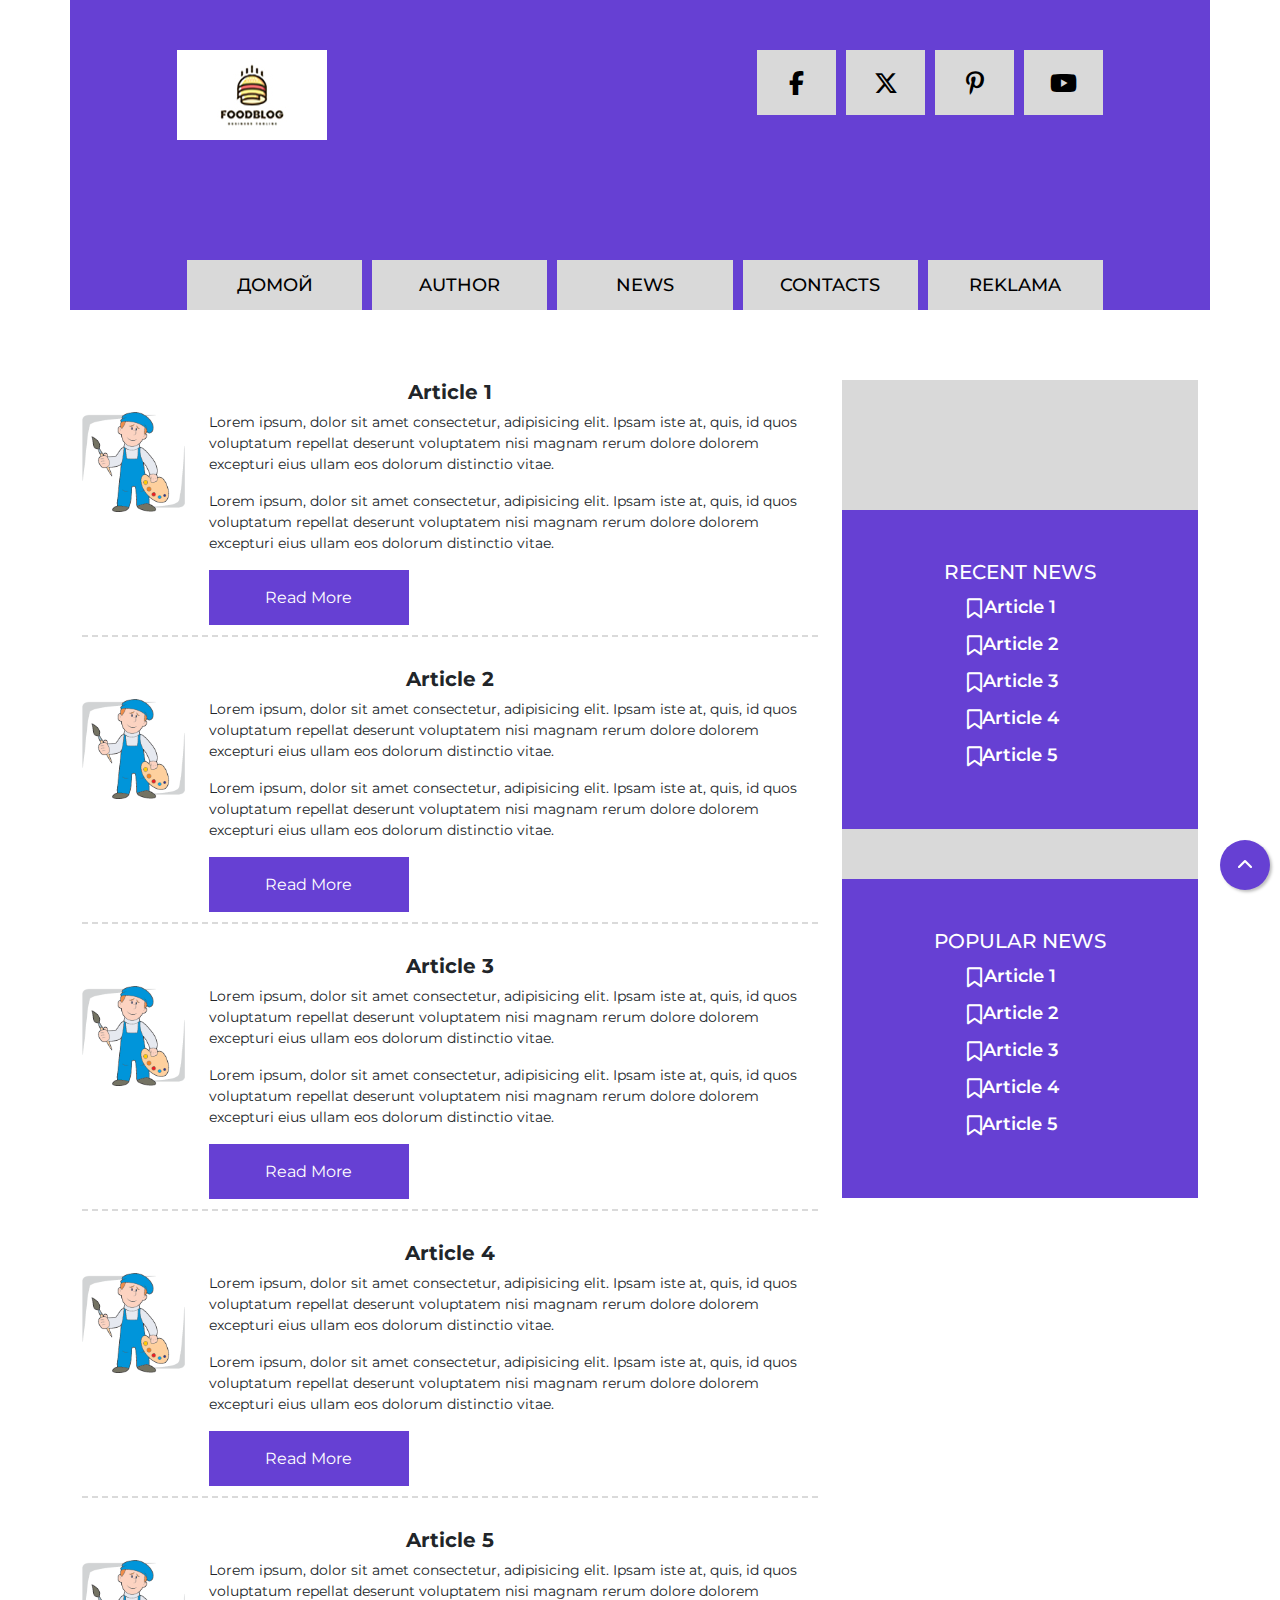
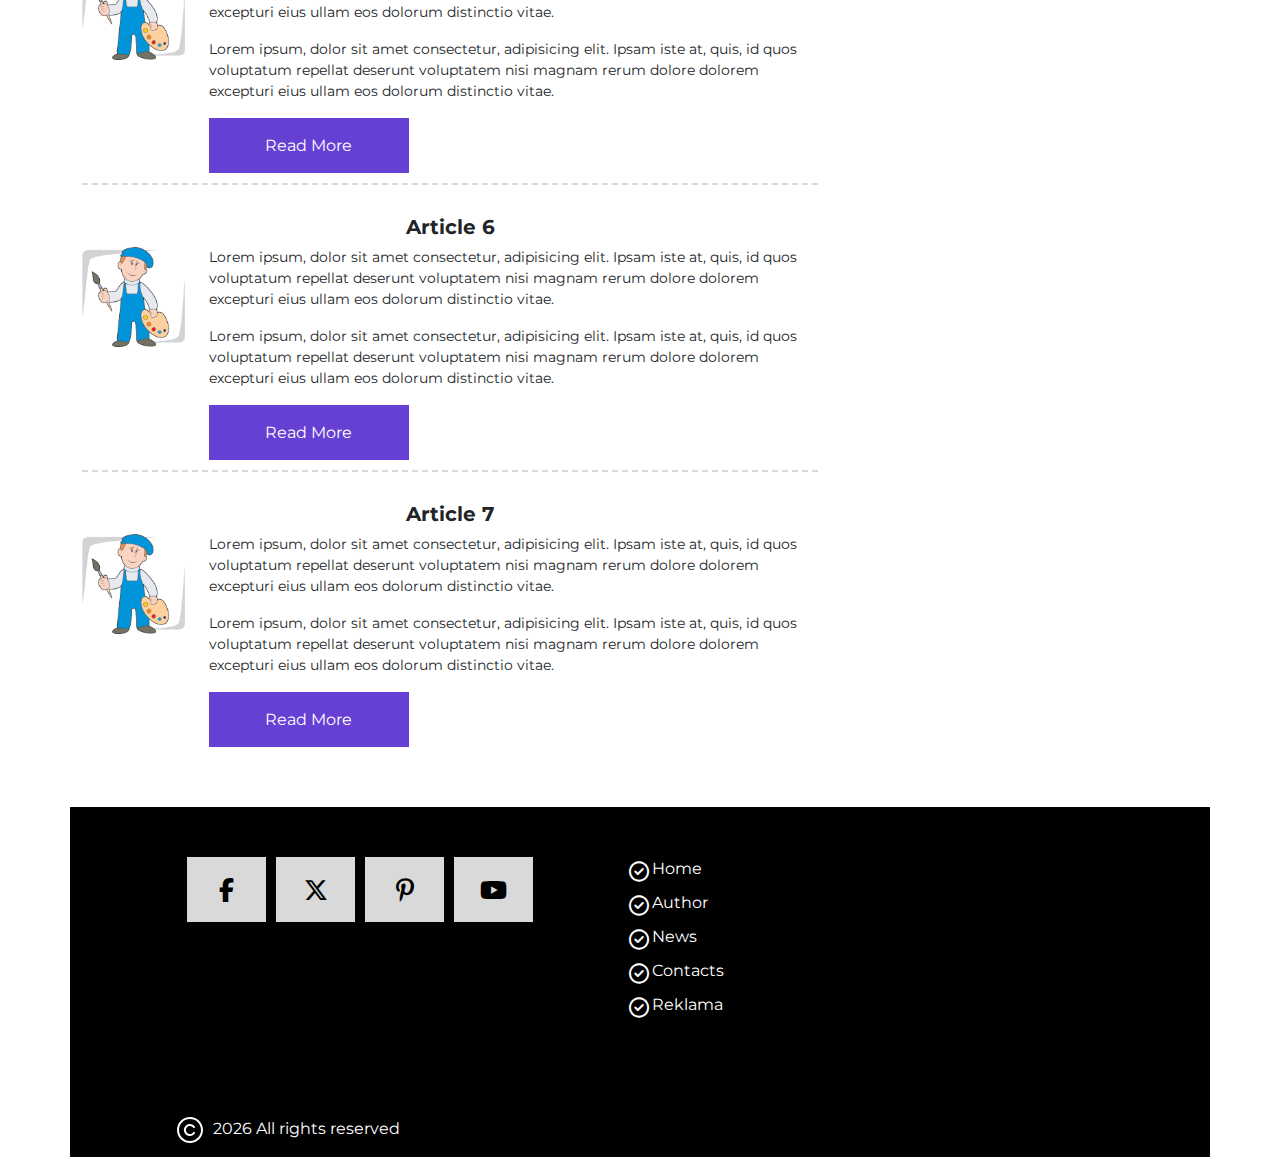
<file: index.html>
<!DOCTYPE html>
<html lang="en">
<head>
	<meta charset="UTF-8">
	<meta name="viewport" content="width=device-width, initial-scale=1.0">
	<title>Document</title>
	<link rel="stylesheet" href="libs/bootstrap/css/bootstrap.css">
	<link rel="stylesheet" href="libs/fontawesome/css/all.css">
	<link rel="preconnect" href="https://fonts.googleapis.com">
<link rel="preconnect" href="https://fonts.gstatic.com" crossorigin>
<link href="https://fonts.googleapis.com/css2?family=Montserrat:ital,wght@0,100..900;1,100..900&display=swap" rel="stylesheet">
	<link rel="stylesheet" href="css/style.css">
</head>
<body>
	<header>
		<div class="container fonheader">
			<div class="row">
				<div class="col-md-2 offset-md-1 offset-sm-1">
					<img src="img/logo.jpg" alt="" class="logo">
				</div>
				<div class="col-md-4 offset-md-4 offset-sm-1">
					<div class="socicons">
						<a href="#"><i class="fa-brands fa-facebook-f"></i></a>
						<a href="#"><i class="fa-brands fa-x-twitter"></i></a>
						<a href="#"><i class="fa-brands fa-pinterest-p"></i></a>
						<a href="#"><i class="fa-brands fa-youtube"></i></a>
					</div>
				</div>
			</div>
			<div class="row">
				<div class="col-md-10 offset-md-1">
					<ul class="header-menu">
					   <li><a href="#">Домой</a></li>
					   <li><a href="#">Author</a></li>
					   <li><a href="#">News</a></li>
					   <li><a href="#">Contacts</a></li>
					   <li><a href="#">Reklama</a></li>
				</ul>
				</div>
				
			</div>
		</div>
		<div class="up">
		 <i class="fa-solid fa-chevron-up"></i>
       </div>
    </header>
	<main>
		<div class="container">
			<div class="row">
				<div class="col-md-8">
					<article>
						<h3 class="post-title">Article 1</h3>
						<div class="row">
							<div class="col-md-2">
								<img src="img/miniatura.gif" alt="" class="mini">
							</div>
							<div class="col-md-10">
								<p class="post">Lorem ipsum, dolor sit amet consectetur, adipisicing elit. Ipsam iste at, quis, id quos voluptatum repellat deserunt voluptatem nisi magnam rerum dolore dolorem excepturi eius ullam eos dolorum distinctio vitae.</p>
								<p class="post">Lorem ipsum, dolor sit amet consectetur, adipisicing elit. Ipsam iste at, quis, id quos voluptatum repellat deserunt voluptatem nisi magnam rerum dolore dolorem excepturi eius ullam eos dolorum distinctio vitae.</p>
								<a href="#" class="btnmore">Read More</a>
							</div>
						</div>
					</article>
					<article>
						<h3 class="post-title">Article 2</h3>
						<div class="row">
							<div class="col-md-2">
								<img src="img/miniatura.gif" alt="" class="mini">
							</div>
							<div class="col-md-10">
								<p class="post">Lorem ipsum, dolor sit amet consectetur, adipisicing elit. Ipsam iste at, quis, id quos voluptatum repellat deserunt voluptatem nisi magnam rerum dolore dolorem excepturi eius ullam eos dolorum distinctio vitae.</p>
								<p class="post">Lorem ipsum, dolor sit amet consectetur, adipisicing elit. Ipsam iste at, quis, id quos voluptatum repellat deserunt voluptatem nisi magnam rerum dolore dolorem excepturi eius ullam eos dolorum distinctio vitae.</p>
								<a href="#" class="btnmore">Read More</a>
							</div>
						</div>
					</article>
					<article>
						<h3 class="post-title">Article 3</h3>
						<div class="row">
							<div class="col-md-2">
								<img src="img/miniatura.gif" alt="" class="mini">
							</div>
							<div class="col-md-10">
								<p class="post">Lorem ipsum, dolor sit amet consectetur, adipisicing elit. Ipsam iste at, quis, id quos voluptatum repellat deserunt voluptatem nisi magnam rerum dolore dolorem excepturi eius ullam eos dolorum distinctio vitae.</p>
								<p class="post">Lorem ipsum, dolor sit amet consectetur, adipisicing elit. Ipsam iste at, quis, id quos voluptatum repellat deserunt voluptatem nisi magnam rerum dolore dolorem excepturi eius ullam eos dolorum distinctio vitae.</p>
								<a href="#" class="btnmore">Read More</a>
							</div>
						</div>
					</article>
					<article>
						<h3 class="post-title">Article 4</h3>
						<div class="row">
							<div class="col-md-2">
								<img src="img/miniatura.gif" alt="" class="mini">
							</div>
							<div class="col-md-10">
								<p class="post">Lorem ipsum, dolor sit amet consectetur, adipisicing elit. Ipsam iste at, quis, id quos voluptatum repellat deserunt voluptatem nisi magnam rerum dolore dolorem excepturi eius ullam eos dolorum distinctio vitae.</p>
								<p class="post">Lorem ipsum, dolor sit amet consectetur, adipisicing elit. Ipsam iste at, quis, id quos voluptatum repellat deserunt voluptatem nisi magnam rerum dolore dolorem excepturi eius ullam eos dolorum distinctio vitae.</p>
								<a href="#" class="btnmore">Read More</a>
							</div>
						</div>
					</article>
					<article>
						<h3 class="post-title">Article 5</h3>
						<div class="row">
							<div class="col-md-2">
								<img src="img/miniatura.gif" alt="" class="mini">
							</div>
							<div class="col-md-10">
								<p class="post">Lorem ipsum, dolor sit amet consectetur, adipisicing elit. Ipsam iste at, quis, id quos voluptatum repellat deserunt voluptatem nisi magnam rerum dolore dolorem excepturi eius ullam eos dolorum distinctio vitae.</p>
								<p class="post">Lorem ipsum, dolor sit amet consectetur, adipisicing elit. Ipsam iste at, quis, id quos voluptatum repellat deserunt voluptatem nisi magnam rerum dolore dolorem excepturi eius ullam eos dolorum distinctio vitae.</p>
								<a href="#" class="btnmore">Read More</a>
							</div>
						</div>
					</article>
					<article>
						<h3 class="post-title">Article 6</h3>
						<div class="row">
							<div class="col-md-2">
								<img src="img/miniatura.gif" alt="" class="mini">
							</div>
							<div class="col-md-10">
								<p class="post">Lorem ipsum, dolor sit amet consectetur, adipisicing elit. Ipsam iste at, quis, id quos voluptatum repellat deserunt voluptatem nisi magnam rerum dolore dolorem excepturi eius ullam eos dolorum distinctio vitae.</p>
								<p class="post">Lorem ipsum, dolor sit amet consectetur, adipisicing elit. Ipsam iste at, quis, id quos voluptatum repellat deserunt voluptatem nisi magnam rerum dolore dolorem excepturi eius ullam eos dolorum distinctio vitae.</p>
								<a href="#" class="btnmore">Read More</a>
							</div>
						</div>
					</article>
					<article>
						<h3 class="post-title">Article 7</h3>
						<div class="row">
							<div class="col-md-2">
								<img src="img/miniatura.gif" alt="" class="mini">
							</div>
							<div class="col-md-10">
								<p class="post">Lorem ipsum, dolor sit amet consectetur, adipisicing elit. Ipsam iste at, quis, id quos voluptatum repellat deserunt voluptatem nisi magnam rerum dolore dolorem excepturi eius ullam eos dolorum distinctio vitae.</p>
								<p class="post">Lorem ipsum, dolor sit amet consectetur, adipisicing elit. Ipsam iste at, quis, id quos voluptatum repellat deserunt voluptatem nisi magnam rerum dolore dolorem excepturi eius ullam eos dolorum distinctio vitae.</p>
								<a href="#" class="btnmore">Read More</a>
							</div>
						</div>
					</article>
				</div>
				<div class="col-md-4">
					<aside>
						<div class="widget">
							<h3 class="widget-title">Recent news</h3>
							<ul class="widget-list">
								<li><a href="#">Article 1</a></li>
								<li><a href="#">Article 2</a></li>
								<li><a href="#">Article 3</a></li>
								<li><a href="#">Article 4</a></li>
								<li><a href="#">Article 5</a></li>
							</ul>
						</div>
						<div class="widget">
							<h3 class="widget-title">Popular news</h3>
							<ul class="widget-list">
								<li><a href="#">Article 1</a></li>
								<li><a href="#">Article 2</a></li>
								<li><a href="#">Article 3</a></li>
								<li><a href="#">Article 4</a></li>
								<li><a href="#">Article 5</a></li>
							</ul>
						</div>
					</aside>
				</div>
			</div>
		</div>
	</main>
	<footer>
		<div class="container fonfooter">
			<div class="row">
				<div class="col-md-4 offset-md-1">
					<div class="socicons">
						<a href="#"><i class="fa-brands fa-facebook-f"></i></a>
						<a href="#"><i class="fa-brands fa-x-twitter"></i></a>
						<a href="#"><i class="fa-brands fa-pinterest-p"></i></a>
						<a href="#"><i class="fa-brands fa-youtube"></i></a>
					</div>
				</div>
				<div class="offset-md-1 col-md-3 offset-sm-2">
					<ul class="footer-menu">
						<li><a href="#">Home</a></li>
					   <li><a href="#">Author</a></li>
					   <li><a href="#">News</a></li>
					   <li><a href="#">Contacts</a></li>
					   <li><a href="#">Reklama</a></li>
					</ul>
				</div>
			</div>
			<div class="row">
				<div class="offset-md-1 col-md-4 offset-sm-1">
					<div class="copyright">
						<img src="img/copyright.svg" alt="">
						<p class="copy"><span class="year"></span> All rights reserved</p>
					</div>
				</div>
			</div>
		</div>
	</footer>
	<script src="js/jquery-3.7.1.js"></script>
	<script src="js/app.js"></script>
</body>
</html>
</file>
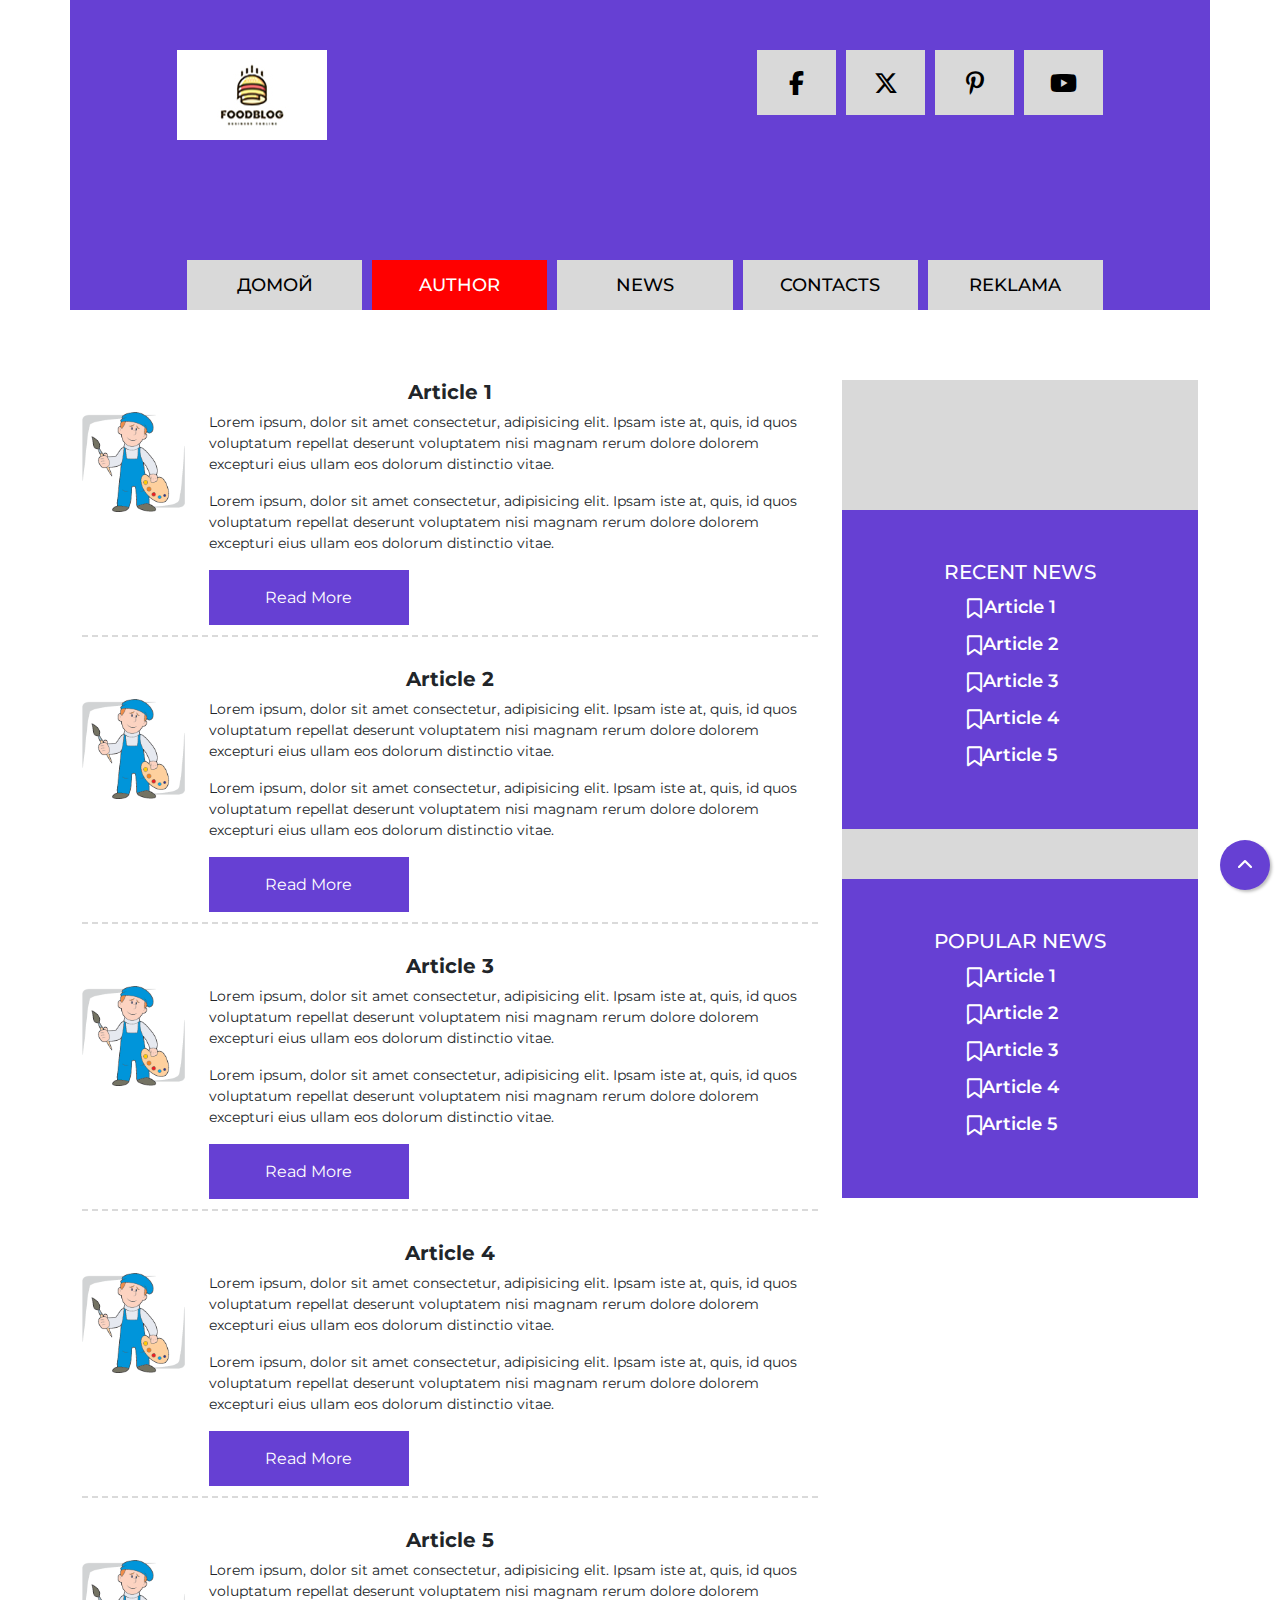
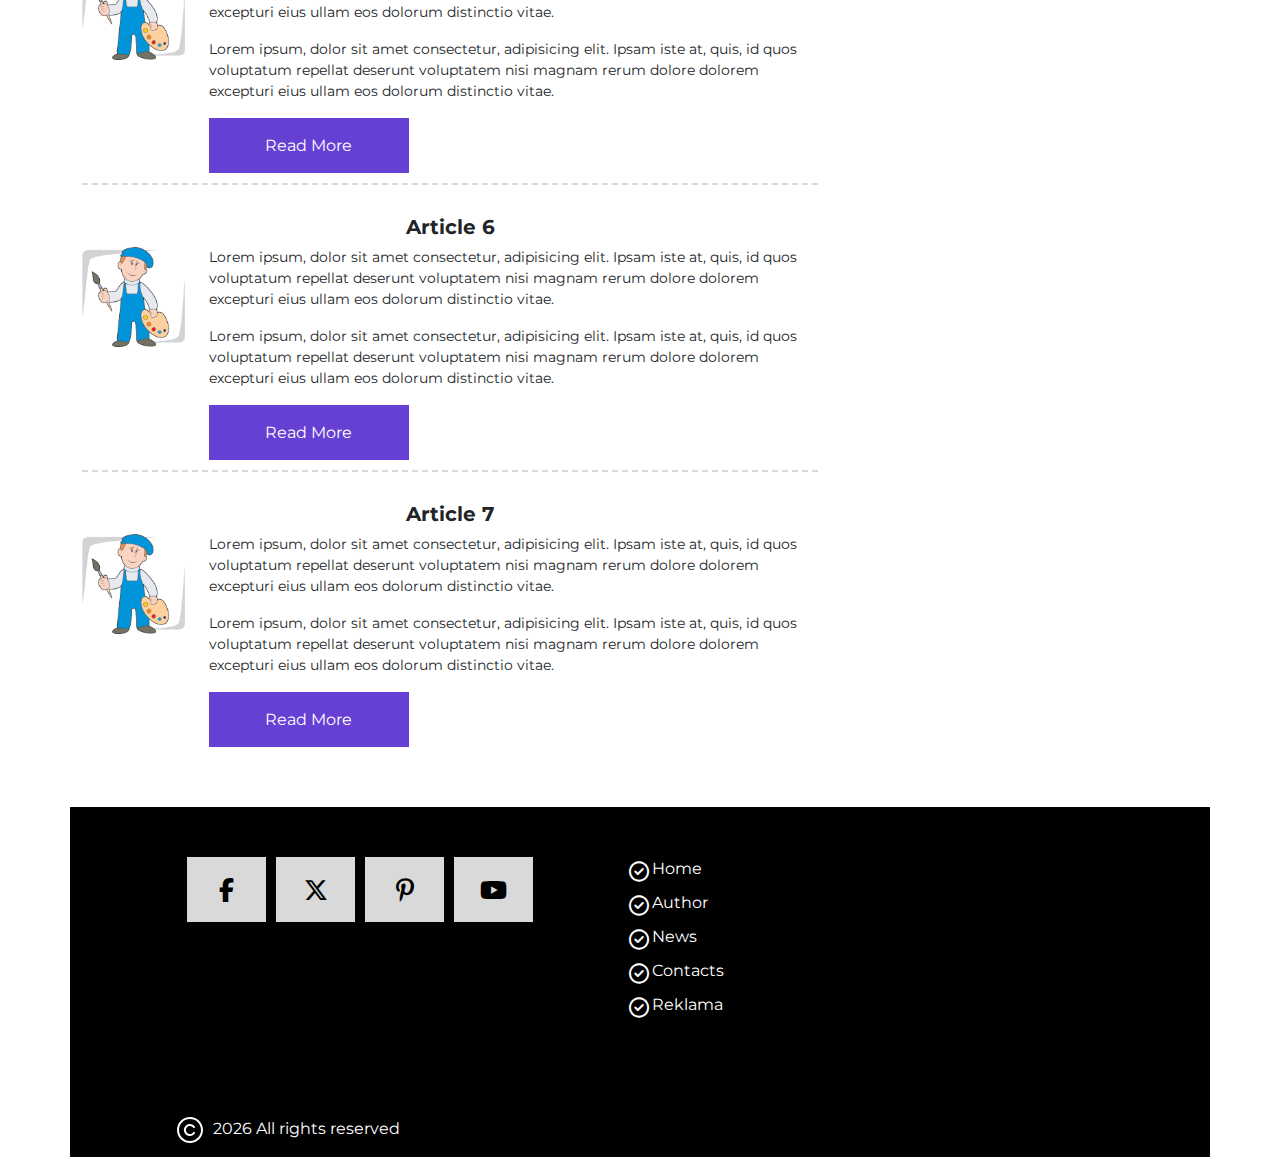
<file: author.html>
<!DOCTYPE html>
<html lang="en">
<head>
	<meta charset="UTF-8">
	<meta name="viewport" content="width=device-width, initial-scale=1.0">
	<title>Document</title>
	<link rel="stylesheet" href="libs/bootstrap/css/bootstrap.css">
	<link rel="stylesheet" href="libs/fontawesome/css/all.css">
	<link rel="preconnect" href="https://fonts.googleapis.com">
<link rel="preconnect" href="https://fonts.gstatic.com" crossorigin>
<link href="https://fonts.googleapis.com/css2?family=Montserrat:ital,wght@0,100..900;1,100..900&display=swap" rel="stylesheet">
	<link rel="stylesheet" href="css/style.css">
</head>
<body>
	<header>
		<div class="container fonheader">
			<div class="row">
				<div class="col-md-2 offset-md-1 offset-sm-1">
					<img src="img/logo.jpg" alt="" class="logo">
				</div>
				<div class="col-md-4 offset-md-4 offset-sm-1">
					<div class="socicons">
						<a href="#"><i class="fa-brands fa-facebook-f"></i></a>
						<a href="#"><i class="fa-brands fa-x-twitter"></i></a>
						<a href="#"><i class="fa-brands fa-pinterest-p"></i></a>
						<a href="#"><i class="fa-brands fa-youtube"></i></a>
					</div>
				</div>
			</div>
			<div class="row">
				<div class="col-md-10 offset-md-1">
					<ul class="header-menu">
					   <li><a href="index.html">Домой</a></li>
					   <li class="active"><a href="author.html">Author</a></li>
					   <li><a href="#">News</a></li>
					   <li><a href="#">Contacts</a></li>
					   <li><a href="#">Reklama</a></li>
				</ul>
				</div>
				
			</div>
		</div>
		<div class="up">
		 <i class="fa-solid fa-chevron-up"></i>
       </div>
    </header>
	<main>
		<div class="container">
			<div class="row">
				<div class="col-md-8">
					<article>
						<h3 class="post-title">Article 1</h3>
						<div class="row">
							<div class="col-md-2">
								<img src="img/miniatura.gif" alt="" class="mini">
							</div>
							<div class="col-md-10">
								<p class="post">Lorem ipsum, dolor sit amet consectetur, adipisicing elit. Ipsam iste at, quis, id quos voluptatum repellat deserunt voluptatem nisi magnam rerum dolore dolorem excepturi eius ullam eos dolorum distinctio vitae.</p>
								<p class="post">Lorem ipsum, dolor sit amet consectetur, adipisicing elit. Ipsam iste at, quis, id quos voluptatum repellat deserunt voluptatem nisi magnam rerum dolore dolorem excepturi eius ullam eos dolorum distinctio vitae.</p>
								<a href="#" class="btnmore">Read More</a>
							</div>
						</div>
					</article>
					<article>
						<h3 class="post-title">Article 2</h3>
						<div class="row">
							<div class="col-md-2">
								<img src="img/miniatura.gif" alt="" class="mini">
							</div>
							<div class="col-md-10">
								<p class="post">Lorem ipsum, dolor sit amet consectetur, adipisicing elit. Ipsam iste at, quis, id quos voluptatum repellat deserunt voluptatem nisi magnam rerum dolore dolorem excepturi eius ullam eos dolorum distinctio vitae.</p>
								<p class="post">Lorem ipsum, dolor sit amet consectetur, adipisicing elit. Ipsam iste at, quis, id quos voluptatum repellat deserunt voluptatem nisi magnam rerum dolore dolorem excepturi eius ullam eos dolorum distinctio vitae.</p>
								<a href="#" class="btnmore">Read More</a>
							</div>
						</div>
					</article>
					<article>
						<h3 class="post-title">Article 3</h3>
						<div class="row">
							<div class="col-md-2">
								<img src="img/miniatura.gif" alt="" class="mini">
							</div>
							<div class="col-md-10">
								<p class="post">Lorem ipsum, dolor sit amet consectetur, adipisicing elit. Ipsam iste at, quis, id quos voluptatum repellat deserunt voluptatem nisi magnam rerum dolore dolorem excepturi eius ullam eos dolorum distinctio vitae.</p>
								<p class="post">Lorem ipsum, dolor sit amet consectetur, adipisicing elit. Ipsam iste at, quis, id quos voluptatum repellat deserunt voluptatem nisi magnam rerum dolore dolorem excepturi eius ullam eos dolorum distinctio vitae.</p>
								<a href="#" class="btnmore">Read More</a>
							</div>
						</div>
					</article>
					<article>
						<h3 class="post-title">Article 4</h3>
						<div class="row">
							<div class="col-md-2">
								<img src="img/miniatura.gif" alt="" class="mini">
							</div>
							<div class="col-md-10">
								<p class="post">Lorem ipsum, dolor sit amet consectetur, adipisicing elit. Ipsam iste at, quis, id quos voluptatum repellat deserunt voluptatem nisi magnam rerum dolore dolorem excepturi eius ullam eos dolorum distinctio vitae.</p>
								<p class="post">Lorem ipsum, dolor sit amet consectetur, adipisicing elit. Ipsam iste at, quis, id quos voluptatum repellat deserunt voluptatem nisi magnam rerum dolore dolorem excepturi eius ullam eos dolorum distinctio vitae.</p>
								<a href="#" class="btnmore">Read More</a>
							</div>
						</div>
					</article>
					<article>
						<h3 class="post-title">Article 5</h3>
						<div class="row">
							<div class="col-md-2">
								<img src="img/miniatura.gif" alt="" class="mini">
							</div>
							<div class="col-md-10">
								<p class="post">Lorem ipsum, dolor sit amet consectetur, adipisicing elit. Ipsam iste at, quis, id quos voluptatum repellat deserunt voluptatem nisi magnam rerum dolore dolorem excepturi eius ullam eos dolorum distinctio vitae.</p>
								<p class="post">Lorem ipsum, dolor sit amet consectetur, adipisicing elit. Ipsam iste at, quis, id quos voluptatum repellat deserunt voluptatem nisi magnam rerum dolore dolorem excepturi eius ullam eos dolorum distinctio vitae.</p>
								<a href="#" class="btnmore">Read More</a>
							</div>
						</div>
					</article>
					<article>
						<h3 class="post-title">Article 6</h3>
						<div class="row">
							<div class="col-md-2">
								<img src="img/miniatura.gif" alt="" class="mini">
							</div>
							<div class="col-md-10">
								<p class="post">Lorem ipsum, dolor sit amet consectetur, adipisicing elit. Ipsam iste at, quis, id quos voluptatum repellat deserunt voluptatem nisi magnam rerum dolore dolorem excepturi eius ullam eos dolorum distinctio vitae.</p>
								<p class="post">Lorem ipsum, dolor sit amet consectetur, adipisicing elit. Ipsam iste at, quis, id quos voluptatum repellat deserunt voluptatem nisi magnam rerum dolore dolorem excepturi eius ullam eos dolorum distinctio vitae.</p>
								<a href="#" class="btnmore">Read More</a>
							</div>
						</div>
					</article>
					<article>
						<h3 class="post-title">Article 7</h3>
						<div class="row">
							<div class="col-md-2">
								<img src="img/miniatura.gif" alt="" class="mini">
							</div>
							<div class="col-md-10">
								<p class="post">Lorem ipsum, dolor sit amet consectetur, adipisicing elit. Ipsam iste at, quis, id quos voluptatum repellat deserunt voluptatem nisi magnam rerum dolore dolorem excepturi eius ullam eos dolorum distinctio vitae.</p>
								<p class="post">Lorem ipsum, dolor sit amet consectetur, adipisicing elit. Ipsam iste at, quis, id quos voluptatum repellat deserunt voluptatem nisi magnam rerum dolore dolorem excepturi eius ullam eos dolorum distinctio vitae.</p>
								<a href="#" class="btnmore">Read More</a>
							</div>
						</div>
					</article>
				</div>
				<div class="col-md-4">
					<aside>
						<div class="widget">
							<h3 class="widget-title">Recent news</h3>
							<ul class="widget-list">
								<li><a href="#">Article 1</a></li>
								<li><a href="#">Article 2</a></li>
								<li><a href="#">Article 3</a></li>
								<li><a href="#">Article 4</a></li>
								<li><a href="#">Article 5</a></li>
							</ul>
						</div>
						<div class="widget">
							<h3 class="widget-title">Popular news</h3>
							<ul class="widget-list">
								<li><a href="#">Article 1</a></li>
								<li><a href="#">Article 2</a></li>
								<li><a href="#">Article 3</a></li>
								<li><a href="#">Article 4</a></li>
								<li><a href="#">Article 5</a></li>
							</ul>
						</div>
					</aside>
				</div>
			</div>
		</div>
	</main>
	<footer>
		<div class="container fonfooter">
			<div class="row">
				<div class="col-md-4 offset-md-1">
					<div class="socicons">
						<a href="#"><i class="fa-brands fa-facebook-f"></i></a>
						<a href="#"><i class="fa-brands fa-x-twitter"></i></a>
						<a href="#"><i class="fa-brands fa-pinterest-p"></i></a>
						<a href="#"><i class="fa-brands fa-youtube"></i></a>
					</div>
				</div>
				<div class="offset-md-1 col-md-3 offset-sm-2">
					<ul class="footer-menu">
						<li><a href="#">Home</a></li>
					   <li><a href="#">Author</a></li>
					   <li><a href="#">News</a></li>
					   <li><a href="#">Contacts</a></li>
					   <li><a href="#">Reklama</a></li>
					</ul>
				</div>
			</div>
			<div class="row">
				<div class="offset-md-1 col-md-4 offset-sm-1">
					<div class="copyright">
						<img src="img/copyright.svg" alt="">
						<p class="copy"><span class="year"></span> All rights reserved</p>
					</div>
				</div>
			</div>
		</div>
	</footer>
	<script src="js/jquery-3.7.1.js"></script>
	<script src="js/app.js"></script>
</body>
</html>
</file>
<file: css/style.css>
:root {
	--accent-color: #6640D3;
}

body {
	overflow-x: hidden;
	min-width: 320px;
	font-family: "Montserrat", sans-serif;
}

ul, ol {
	list-style: none;
	padding: 0;
	margin: 0;
}

img {
	max-width: 100%;
	height: auto;
}
/*HEADER*/
header {
	max-height: 300px;
}
.fonheader {
	background-color: var(--accent-color);
}

.logo {
	margin-top: 50px;
}

.socicons {
	margin-top: 50px;
	display: flex;
	justify-content: flex-start;
}

.socicons a {
	margin-left: 10px;
	width: 90px;
	height: 65px;
	background-color: #d9d9d9;
	display: flex;
	justify-content: center;
	align-items: center;
	text-decoration: none;
	transition: all .5s ease;
}
.socicons a:hover {
	transform: translateY(-10px);
}
.socicons a i {
	font-size: 24px;
	color: #000;
}

ul.header-menu {
	margin-top: 120px;
	display: flex;
	justify-content: space-between;
}
ul.header-menu li {
	width: 190px;
	height: 50px;
	background-color: #d9d9d9;
	text-align: center;
	line-height: 50px;
	transition: opacity .5s ease; 

}
ul.header-menu li.active {
	background-color: red;
	
}
ul.header-menu li.active a {
	color: white;
}
ul.header-menu li:hover {
	opacity: .5;
}
ul.header-menu li a {
	text-decoration: none;
	color: #000;
	font-weight: 500;
	text-transform: uppercase;
	font-size: 18px;
}
/*CONTENT*/
main {
	margin-top: 80px;
}
article {
	border-bottom: 2px dashed #dadada;
	padding-bottom: 10px;
}
article:last-child {
	border-bottom: none;
}
article + article {
	margin-top: 30px;
}
h3.post-title {
	text-align: center;
	font-size: 20px;
	font-weight: 700;
}
p.post {
	font-size: 14px;
}
a.btnmore {
	width: 200px;
	height: 55px;
	background-color: var(--accent-color);
	display: flex;
	justify-content: center;
	align-items: center;
	color: #fff;
	text-transform: capitalize;
	text-decoration: none;
}
/*SIDEBAR*/

aside {
	background-color: #d9d9d9;
	padding-top: 80px;
}
.widget {
	margin-top: 50px;
	background-color: var(--accent-color);
	padding-top: 50px;
	padding-bottom: 60px;
}

h3.widget-title {
	text-align: center;
	text-transform: uppercase;
	font-size: 20px;
	font-weight: 500;
	color: #fff;
	
}

ul.widget-list {
	text-align: center;

}
ul.widget-list li a {
	font-size: 18px;
	font-weight: 600;
	color: #fff;
	text-decoration: none;
}
ul.widget-list li {
	margin-top: 10px;
	position: relative;
}

ul.widget-list li:before {
	content: '\f02e';
	position: absolute;
	top: 0;
	left: 35%;
	font-family: 'Font Awesome 5 Free';
	font-size: 20px;
	color: #fff;
}
/*FOOTER*/
.fonfooter {
	min-height: 300px;
	background-color: #000;
	margin-top: 50px;
}

ul.footer-menu {
	margin-top: 50px;
}
ul.footer-menu li {
	margin-top: 10px;
	position: relative;
}
ul.footer-menu li:before {
	content: '\f058';
	position: absolute;
	top: 0;
	left: -9%;
	font-family: 'Font Awesome 5 Free';
	font-size: 20px;
	color: #fff;
}
ul.footer-menu li a {
	text-decoration: none;
	color: #fff;
	font-size: 16px;
	font-weight: 400;
}
.copyright {
	display: flex;
	justify-content: left;
	align-items: flex-start;
	margin-top: 100px;
}
.copyright img {
	margin-right: 10px;
}
p.copy {
	color: #fff;
	font-weight: 400;
	align-self: center;
}

/*BUTTON UP*/
.up {
	width: 50px;
	height: 50px;
	background-color: var(--accent-color);
	display: flex;
	justify-content: center;
	align-items: center;
	border-radius: 50%;
	box-shadow: 2px 2px 3px rgba(0,0,0, .25);
	position: fixed;
	bottom: 10px;
	right: 10px;
}
.up i {
	color: #fff;

}
/*MEDIA QUERRIES*/

@media screen and (max-width : 1400px) {
  ul.header-menu li {
    margin-left: 10px;
  }
}

@media screen and (max-width : 992px) {
	ul.header-menu li a {
		font-size: 16px;
	}
	ul.widget-list li:before {
		left: 25%;
	}
}

@media screen and (max-width : 768px) {
	ul.header-menu li a {
		font-size: 14px;
	}

	main {
		margin-top:200px;
	}
}

@media screen and (max-width : 576px) {
	.socicons  {
		margin-left: 50px;
	}
	.logo {
		margin-left: 50px;
	}
	article {
		padding-left: 10px;
		padding-right: 10px;
	}
	ul.footer-menu {
		margin-left: 100px;
	}
	.copyright {
		margin-left: 50px;
	}
}

@media screen and (max-width : 500px) {
	ul.header-menu {
		flex-direction: column;
		margin-left: -18px;
	}
	ul.header-menu li {
		width: 100%;
		margin-top: 5px;
	}
	main {
		margin-top:400px;
	}
}
@media screen and (max-width : 320px) {
	ul.footer-menu li:before {
		left: -15%;
	}
	.socicons a {
		width: 50px;
		height: 50px;
	}
	img.mini {
		width: 100px;
		height: 100px;
	}
}
</file>
